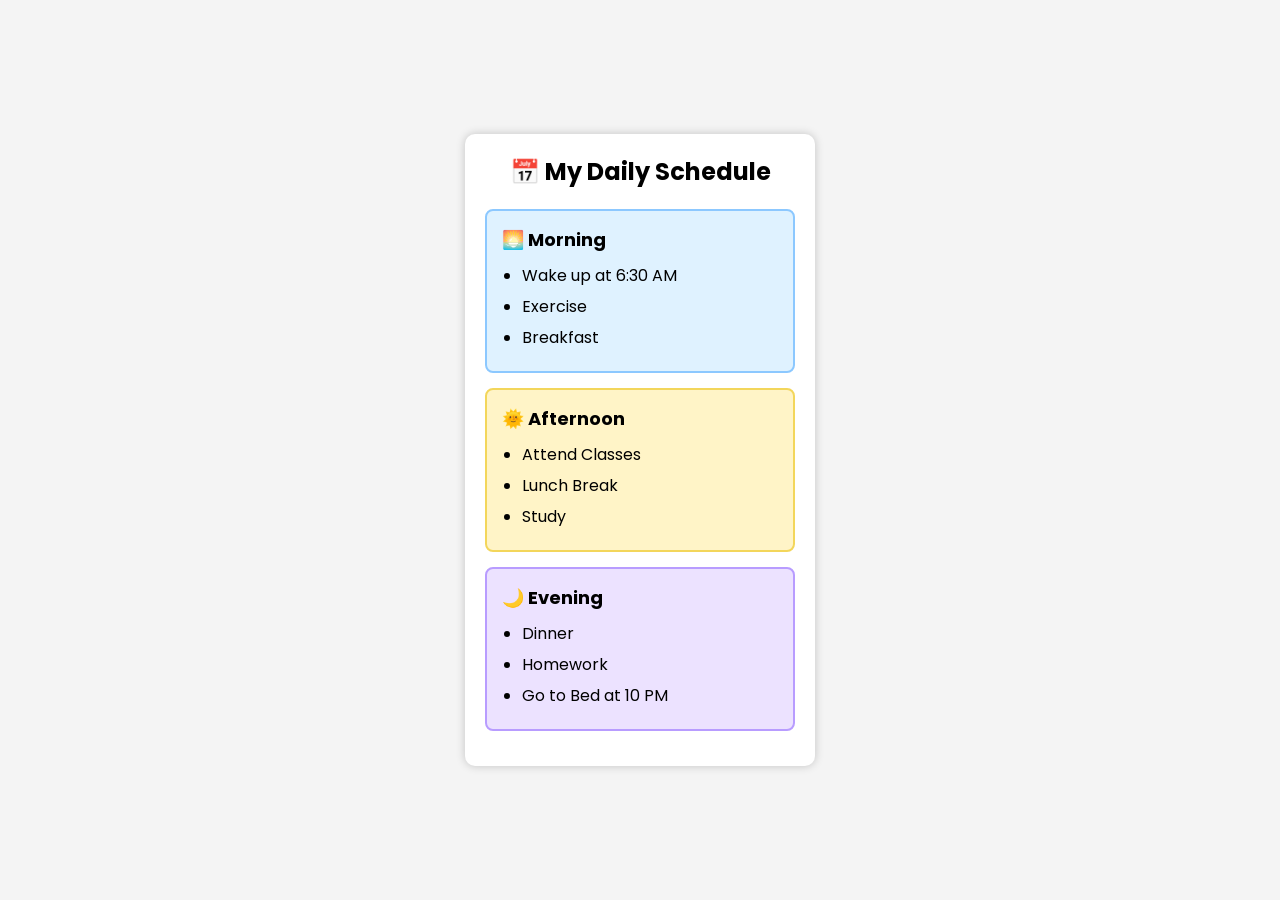
<file: HTML/lab-work/lw-4/lw-4.2/index.html>
<!DOCTYPE html>
<html lang="en">
<head>
    <meta charset="UTF-8">
    <meta name="viewport" content="width=device-width, initial-scale=1.0">

    <title>Daily Schedule</title>

    <!-- Google Font -->
    <link href="https://fonts.googleapis.com/css2?family=Poppins:wght@300;400;600&display=swap" rel="stylesheet">

    <link rel="stylesheet" href="style.css">
</head>
<body>

<div class="container">

    <h1>📅 My Daily Schedule</h1>

    <!-- Morning -->
    <div class="card morning">
        <h2>🌅 Morning</h2>

        <ul>
            <li>Wake up at 6:30 AM</li>
            <li>Exercise</li>
            <li>Breakfast</li>
        </ul>
    </div>

    <!-- Afternoon -->
    <div class="card afternoon">
        <h2>🌞 Afternoon</h2>

        <ul>
            <li>Attend Classes</li>
            <li>Lunch Break</li>
            <li>Study</li>
        </ul>
    </div>

    <!-- Evening -->
    <div class="card evening">
        <h2>🌙 Evening</h2>

        <ul>
            <li>Dinner</li>
            <li>Homework</li>
            <li>Go to Bed at 10 PM</li>
        </ul>
    </div>

</div>

</body>
</html>
</file>
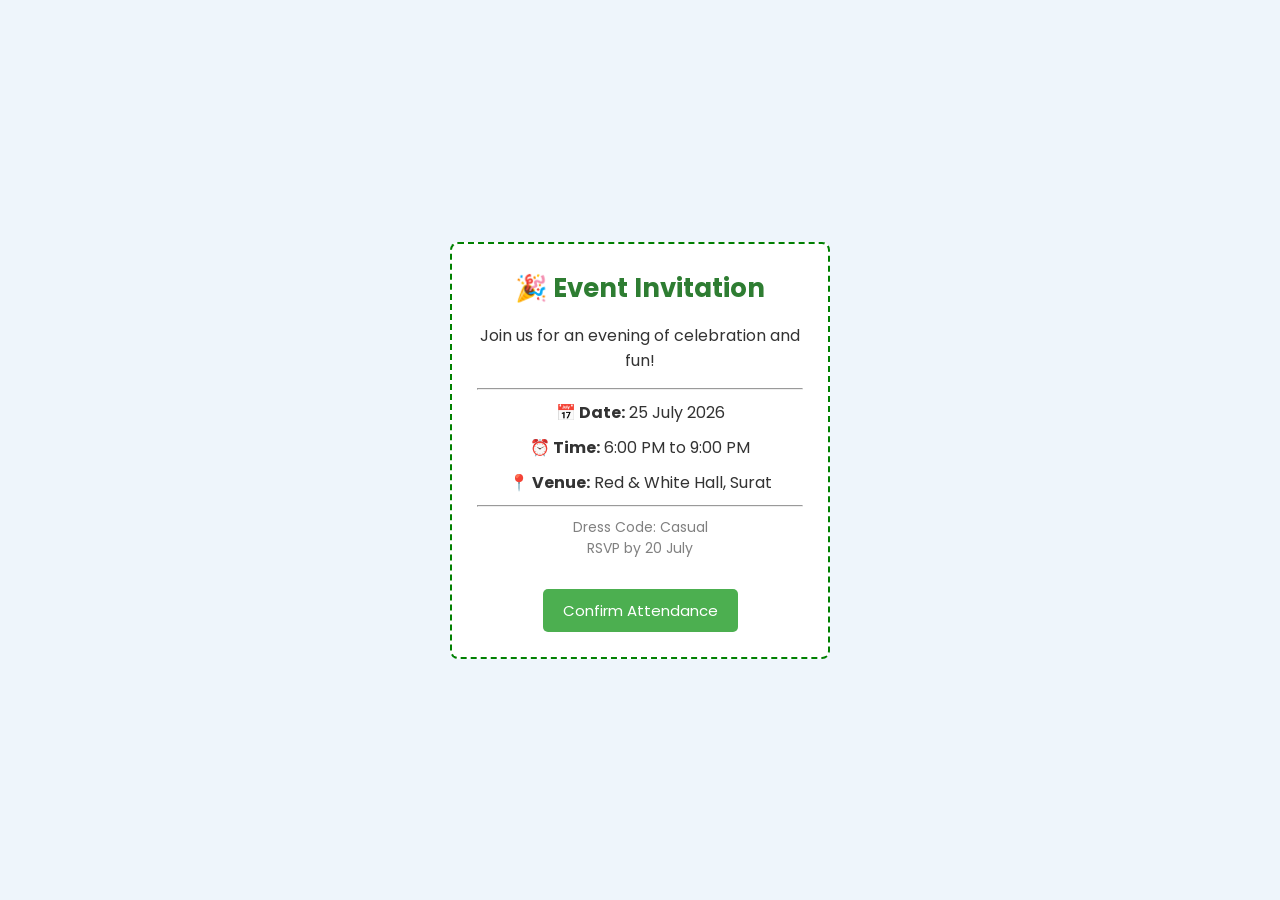
<file: HTML/lab-work/lw-4/lw-4.3/index.html>
<!DOCTYPE html>
<html lang="en">
<head>
    <meta charset="UTF-8">
    <meta name="viewport" content="width=device-width, initial-scale=1.0">
    <title>Event Invitation Card</title>

    <!-- Google Font -->
    <link href="https://fonts.googleapis.com/css2?family=Poppins:wght@300;400;600&display=swap" rel="stylesheet">

    <link rel="stylesheet" href="style.css">
</head>
<body>

<div class="card">

    <h1>🎉 Event Invitation</h1>

    <p class="welcome">
        Join us for an evening of celebration and fun!
    </p>

    <hr>

    <p><b>📅 Date:</b> 25 July 2026</p>
    <p><b>⏰ Time:</b> 6:00 PM to 9:00 PM</p>
    <p><b>📍 Venue:</b> Red & White Hall, Surat</p>

    <hr>

    <p class="note">
        Dress Code: Casual <br>
        RSVP by 20 July
    </p>

    <button>Confirm Attendance</button>

</div>

</body>
</html>
</file>
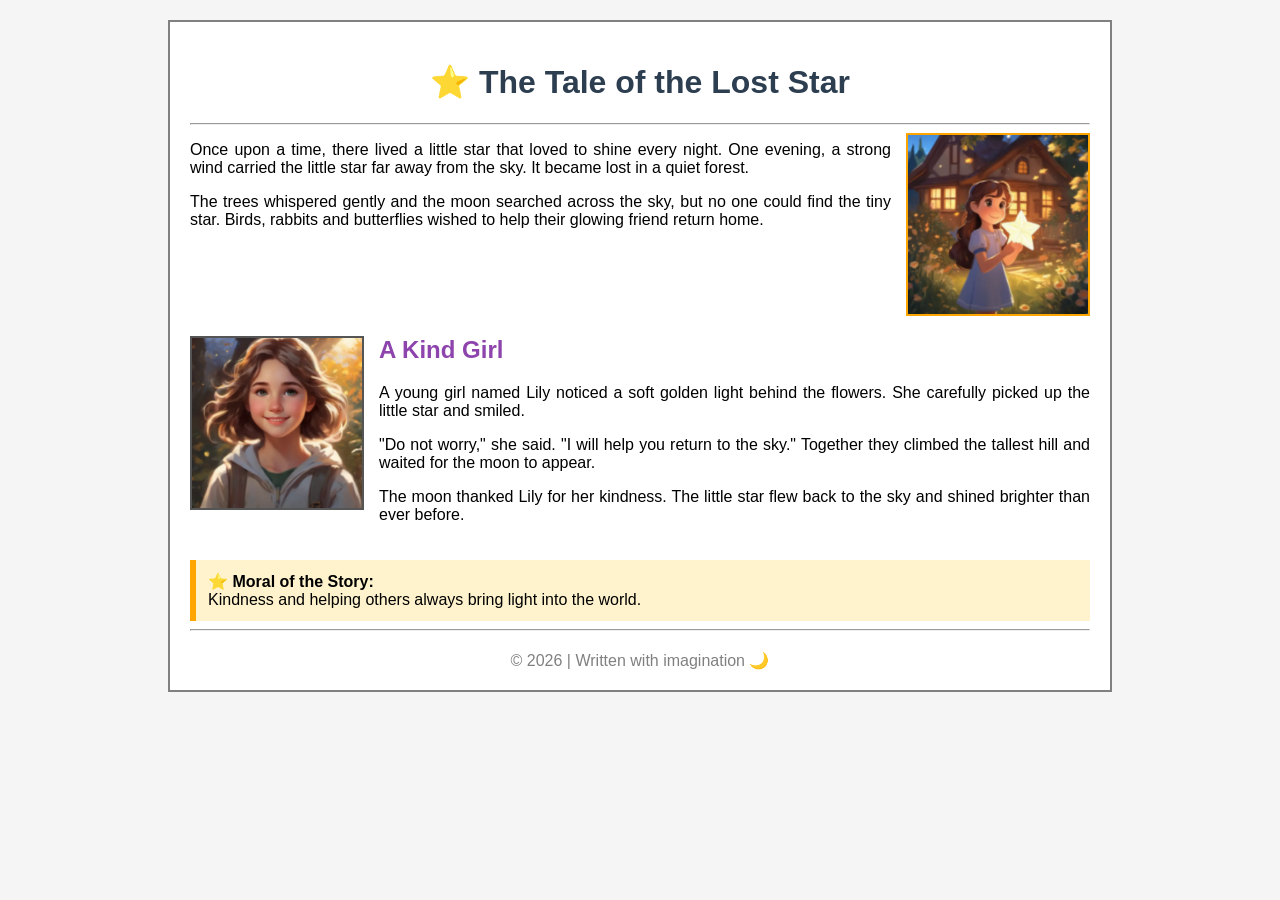
<file: HTML/lab-work/lw-5/lw-5.1/index.html>
<!DOCTYPE html>
<html>
<head>
    <title>The Tale of Lost Star</title>
</head>

<body style="font-family:Arial, sans-serif; background:#f5f5f5;">

<div style="width:900px; margin:20px auto; background:white; border:2px solid gray; padding:20px;">

    <h1 style="text-align:center; color:#2c3e50;">
        ⭐ The Tale of the Lost Star
    </h1>

    <hr>

    <img src="night.png"
         style="width:180px; float:right; border:2px solid orange; margin-left:15px; display:block;">

    <p style="text-align:justify;">
        Once upon a time, there lived a little star that loved to shine every
        night. One evening, a strong wind carried the little star far away from
        the sky. It became lost in a quiet forest.
    </p>

    <p style="text-align:justify;">
        The trees whispered gently and the moon searched across the sky, but no
        one could find the tiny star. Birds, rabbits and butterflies wished to
        help their glowing friend return home.
    </p>

    <div style="clear:both;"></div>

    <section style="margin-top:20px;">

        <img src="girl.png"
             style="width:170px; float:left; border:2px solid #555; margin-right:15px; display:block;">

        <h2 style="color:#8e44ad;">A Kind Girl</h2>

        <p style="text-align:justify;">
            A young girl named Lily noticed a soft golden light behind the
            flowers. She carefully picked up the little star and smiled.
        </p>

        <p style="text-align:justify;">
            "Do not worry," she said. "I will help you return to the sky."
            Together they climbed the tallest hill and waited for the moon to
            appear.
        </p>

        <p style="text-align:justify;">
            The moon thanked Lily for her kindness. The little star flew back to
            the sky and shined brighter than ever before.
        </p>

    </section>

    <div style="clear:both;"></div>

    <div style="background:#fff3cd; border-left:6px solid orange; padding:12px; margin-top:20px;">
        <b>⭐ Moral of the Story:</b><br>
        Kindness and helping others always bring light into the world.
    </div>

    <hr>

    <footer style="text-align:center; color:gray; margin-top:20px;">
        © 2026 | Written with imagination 🌙
    </footer>

</div>

</body>
</html>
</file>
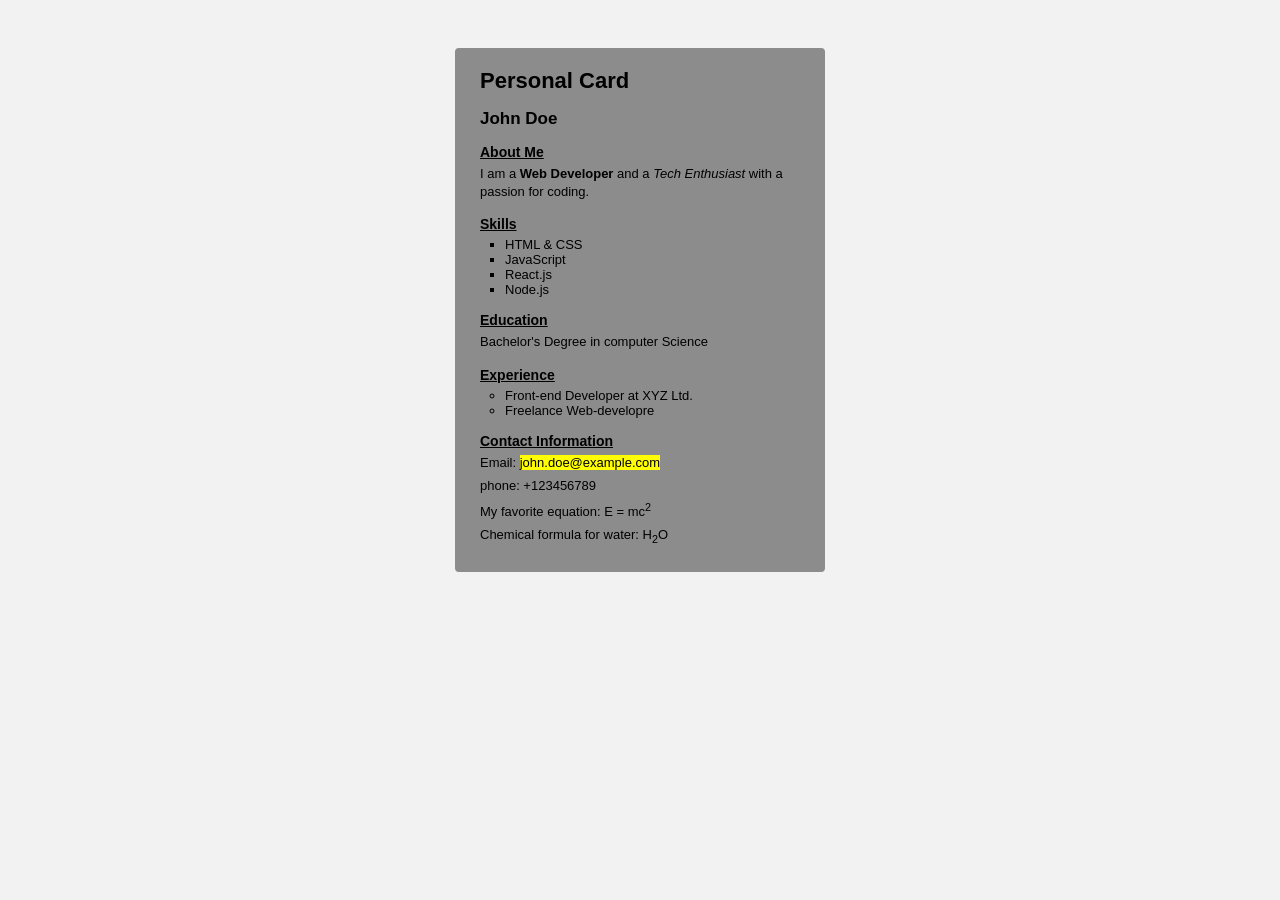
<file: HTML/lab-work/lw-5/lw-5.2/index.html>
<!DOCTYPE html>
<html lang="en">
<head>
    <meta charset="UTF-8">
    <meta name="viewport" content="width=device-width, initial-scale=1.0">
    <title>Personal Information Card</title>
    <link rel="stylesheet" href="./asset/css/style.css">
</head>
<body>

    <div class="card">
        <h1>Personal Card</h1>

        <h2>John Doe</h2>

        <h3>About Me</h3>
        <p>I am a <b>Web Developer</b> and a <i>Tech Enthusiast</i>  with a passion for coding.</p>

        <h3>Skills</h3>
        <ul type="square">
            <li> HTML &amp; CSS</li>
            <li>JavaScript</li>
            <li>React.js</li>
            <li>Node.js</li>
        </ul>

        <h3>Education</h3>
        <p>Bachelor's Degree in computer Science</p>

        <h3>Experience</h3>
        <ul type="circle">
            <li>Front-end Developer at XYZ Ltd.</li>
            <li>Freelance Web-developre</li>
        </ul>

        <h3>Contact Information</h3>
        <p>Email: <mark>john.doe@example.com</mark></p>
        <p>phone: +123456789</p>

        <p>My favorite equation: E = mc<sup>2</sup></p>
        <p>Chemical formula for water: H<sub>2</sub>O</p>
    </div>
    
</body>
</html>
</file>
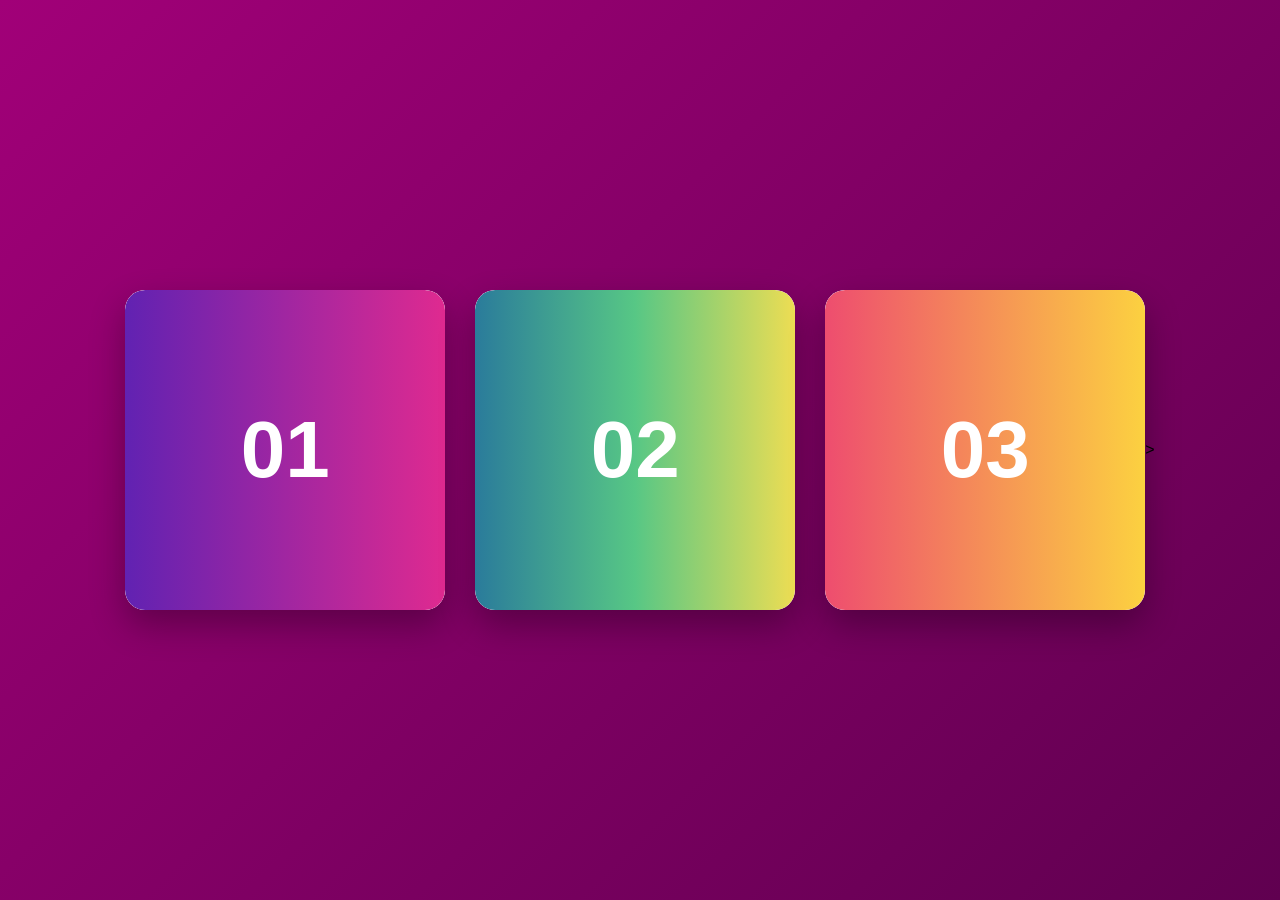
<file: HTML/lab-work/lw-8/lw-8.1/index.html>
<!DOCTYPE html>
<html lang="en">
<head>
    <meta charset="UTF-8">
    <meta name="viewport" content="width=device-width, initial-scale=1.0">
    <title>Hover Profile Card Effect</title>
    <link rel="stylesheet" href="./asset/css/style.css">
</head>
<body>

    <div class="container">
        <div class="card">
            <div class="content">
                <h3>Lorem Ipsum</h3>
                <p>Lorem Ipsum is simply dummy text of the printing and typesetting industry when an unknown printer took a galley of type and scrambled it to make a type specimen book.</p>
            </div>
            <div class="box">
                <span>01</span>
            </div>
        </div>

        <div class="card">
            <div class="content">
                <h3>Lorem Ipsum</h3>
                <p>Lorem Ipsum is simply dummy text of the printing and typesetting industry when an unknown printer took a galley of type and scrambled it to make a type specimen book.</p>
            </div>
            <div class="box">
                <span>02</span>
            </div>
        </div>

        <div class="card">
            <div class="content">
                <h3>Lorem Ipsum</h3>
                <p>Lorem Ipsum is simply dummy text of the printing and typesetting industry when an unknown printer took a galley of type and scrambled it to make a type specimen book.</p>
            </div>
            <div class="box">
                <span>03</span>
            </div>
        </div>
    </div>

</body>
</html>>
</file>
<file: HTML/lab-work/lw-4/lw-4.2/style.css>
*{
    margin:0;
    padding:0;
    box-sizing:border-box;
    font-family:'Poppins',sans-serif;
}

body{
    background:#f4f4f4;
    display:flex;
    justify-content:center;
    align-items:center;
    min-height:100vh;
}

.container{
    width:350px;
    background:white;
    padding:20px;
    border-radius:10px;
    box-shadow:0 0 10px rgba(0,0,0,0.2);
}

h1{
    text-align:center;
    margin-bottom:20px;
    font-size:24px;
}

.card{
    padding:15px;
    border-radius:8px;
    margin-bottom:15px;
}

.card h2{
    margin-bottom:10px;
    font-size:18px;
}

.card ul{
    padding-left:20px;
}

.card li{
    margin-bottom:6px;
}

.morning{
    background:#dff2ff;
    border:2px solid #8cc8ff;
}

.afternoon{
    background:#fff4c7;
    border:2px solid #f3d65b;
}

.evening{
    background:#ece2ff;
    border:2px solid #b89cff;
}
</file>
<file: HTML/lab-work/lw-4/lw-4.3/style.css>
*{
    margin:0;
    padding:0;
    box-sizing:border-box;
    font-family:'Poppins',sans-serif;
}

body{
    background:#eef5fb;
    display:flex;
    justify-content:center;
    align-items:center;
    height:100vh;
}

.card{
    width:380px;
    background:white;
    border:2px dashed green;
    border-radius:8px;
    padding:25px;
    text-align:center;
}

h1{
    color:#2e7d32;
    margin-bottom:15px;
    font-size:26px;
}

.welcome{
    margin-bottom:15px;
    font-size:16px;
}

p{
    margin:10px 0;
    color:#333;
}

.note{
    color:gray;
    font-size:14px;
}

button{
    margin-top:20px;
    background:#4caf50;
    color:white;
    border:none;
    padding:10px 20px;
    border-radius:5px;
    cursor:pointer;
    font-size:15px;
}

button:hover{
    background:#388e3c;
}
</file>
<file: HTML/lab-work/lw-5/lw-5.2/asset/css/style.css>
body{
    font-family:Arial, Helvetica, sans-serif;
    background-color: #f2f2f2;
    display: flex;
    justify-content: center;
    padding: 40px 0;
}

.card{
    background-color:#8c8c8c;
    color: #000;
    width: 320px;
    padding: 20px 25px;
    border-radius: 4px;
}

.card h1{
    font-size: 22px;
    margin: 0 0 10px 0;
}

.card h2{
    font-size: 17px;
    margin:15px 0 5px 0;
}

.card h3{
    font-size:14px;
    margin: 15px 0 5px 0;
    text-decoration: underline;
}

.card p{
    font-size: 13px;
    margin: 5px 0;
    line-height:1.4;
}

.card ul{
    margin:5px 0;
    padding-left:25px;
    font-size:13px;
}

.caed mark{
    background-color: yellow;
    padding: 0 2px;
}
</file>
<file: HTML/lab-work/lw-8/lw-8.1/asset/css/style.css>
* {
    margin: 0;
    padding: 0;
    box-sizing: border-box;
    font-family: 'Segoe UI', Tahoma, Geneva, Verdana, sans-serif;
}

body {
    display: flex;
    justify-content: center;
    align-items: center;
    min-height: 100vh;
    background: linear-gradient(135deg, #a10078, #600050);
}

.container {
    display: flex;
    gap: 30px;
    flex-wrap: wrap;
    justify-content: center;
}

.card {
    position: relative;
    width: 320px;
    height: 320px;
    background: #ffffff;
    border-radius: 20px;
    overflow: hidden;
    box-shadow: 0 15px 35px rgba(0, 0, 0, 0.3);
}

/* Text Content */
.card .content {
    padding: 30px 20px;
    color: #333333;
}

.card .content h3 {
    font-size: 1.5rem;
    font-weight: 700;
    margin-bottom: 12px;
    color: #000000;
}

.card .content p {
    font-size: 0.9rem;
    line-height: 1.5;
    color: #444444;
}

/* Colored Box (Covers the whole card initially) */
.card .box {
    position: absolute;
    top: 0;
    left: 0;
    width: 100%;
    height: 100%;
    display: flex;
    justify-content: center;
    align-items: center;
    transition: 0.5s ease-in-out;
    border-radius: 20px;
}

/* Gradient colors for individual cards */
.card:nth-child(1) .box {
    background: linear-gradient(90deg,rgba(97, 34, 178, 1) 0%, rgba(223, 42, 144, 1) 100%);
    
}

.card:nth-child(2) .box {
    background: linear-gradient(90deg,rgba(42, 123, 155, 1) 0%, rgba(87, 199, 133, 1) 50%, rgba(237, 221, 83, 1) 100%);
}

.card:nth-child(3) .box {
    background: linear-gradient(90deg,rgba(238, 77, 111, 1) 0%, rgba(252, 209, 64, 1) 100%);
}

/* Number Styling */
.card .box span {
    color: #ffffff;
    font-size: 5rem;
    font-weight: bold;
    transition: 0.5s ease-in-out;
}

/* Slide down on Hover */
.card:hover .box {
    top: calc(100% - 70px);
    height: 70px;
    border-radius: 0 0 20px 20px;
}

.card:hover .box span {
    font-size: 2rem;
}
</file>
